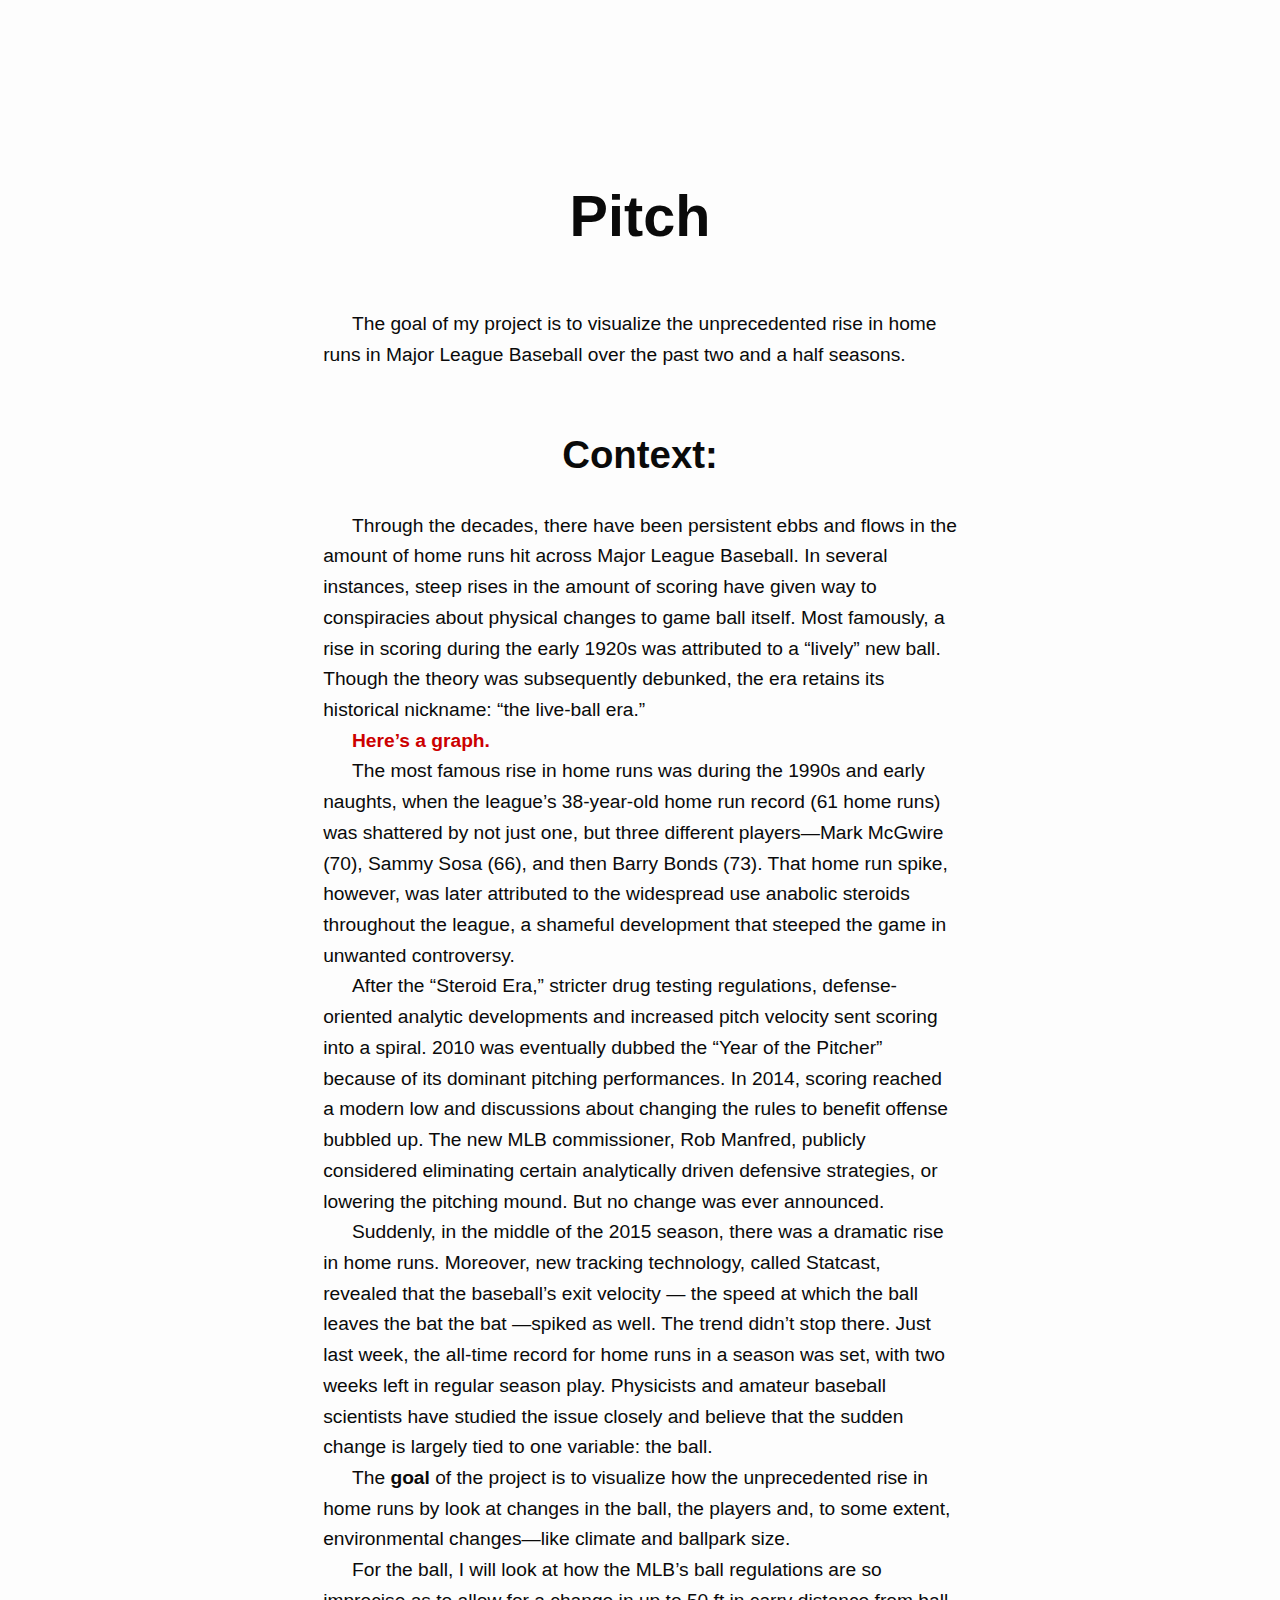
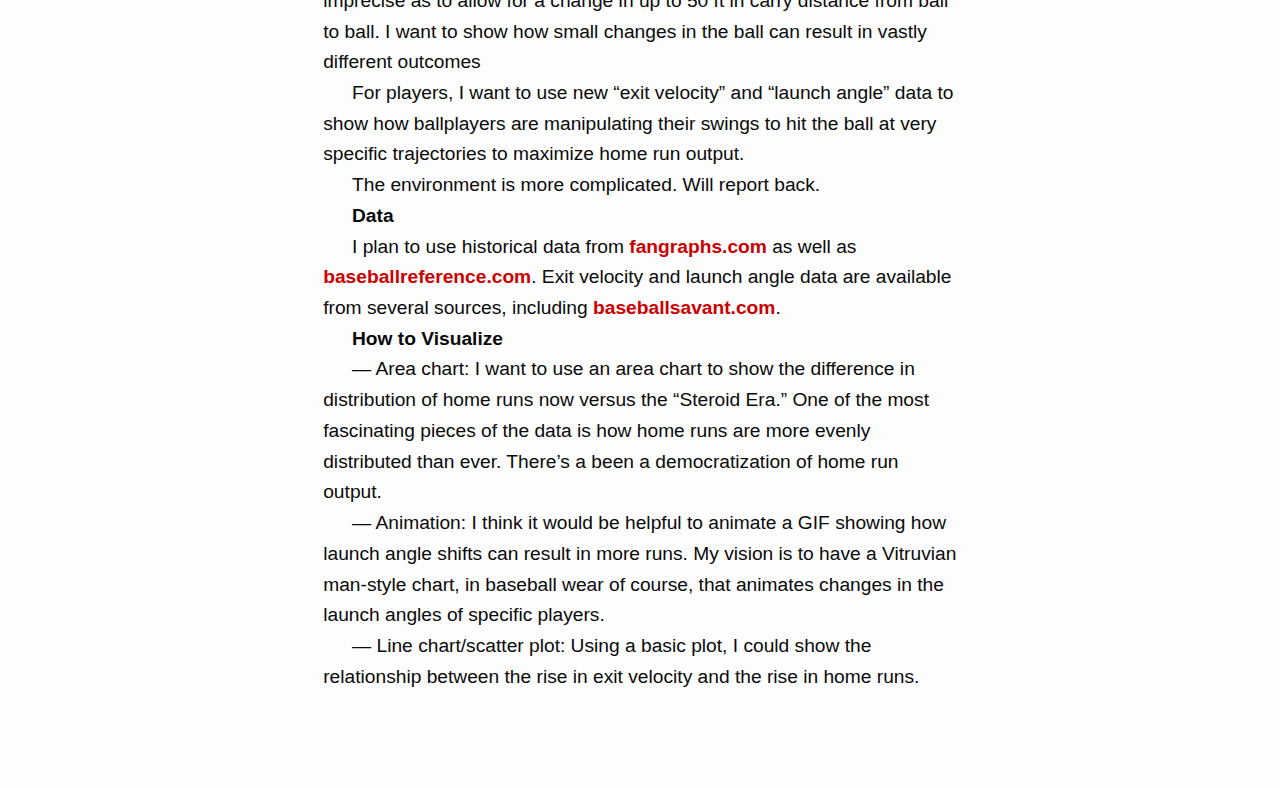
<file: Pitch/index.html>
<!DOCTYPE html>


<html>
	<head>
		<meta name="viewport" content="width=device-width, initial-scale=1.0">
		<meta charset="utf-8" />
		<link rel="stylesheet" type="text/css" href="css/style.css" />
		<title>Pitch</title>
	</head>
<body>
<p><h1>Pitch</h1></p>

<p>The goal of my project is to visualize the unprecedented rise in home runs in Major League Baseball over the past two and a half seasons. </p>

<p><h2>Context:</h2></p>

<p>Through the decades, there have been persistent ebbs and flows in the amount of home runs hit across Major League Baseball. In several instances, steep rises in the amount of scoring have given way to conspiracies about physical changes to game ball itself. Most famously, a rise in scoring during the early 1920s was attributed to a “lively” new ball. Though the theory was subsequently debunked, the era retains its historical nickname: “the live-ball era.” </p>

<p><a href="https://docs.google.com/spreadsheets/d/16swdJIvmtPCNiF7lkUxGhQvvT9ZcHhZTPDfCZmosjRU/edit?usp=sharing">Here’s a graph.</a></p>

<p>The most famous rise in home runs was during the 1990s and early naughts, when the league’s 38-year-old home run record (61 home runs) was shattered by not just one, but three different players—Mark McGwire (70), Sammy Sosa (66), and then Barry Bonds (73). That home run spike, however, was later attributed to the widespread use anabolic steroids throughout the league, a shameful development that steeped the game in unwanted controversy. </p>

<p>After the “Steroid Era,” stricter drug testing regulations, defense-oriented analytic developments and increased pitch velocity sent scoring into a spiral. 2010 was eventually dubbed the “Year of the Pitcher” because of its dominant pitching performances. In 2014, scoring reached a modern low and discussions about changing the rules to benefit offense bubbled up. The new MLB commissioner, Rob Manfred, publicly considered eliminating certain analytically driven defensive strategies, or lowering the pitching mound. But no change was ever announced. </p>

<p>Suddenly, in the middle of the 2015 season, there was a dramatic rise in home runs. Moreover, new tracking technology, called Statcast, revealed that the baseball’s exit velocity — the speed at which the ball leaves the bat the bat —spiked as well. The trend didn’t stop there. Just last week, the all-time record for home runs in a season was set, with two weeks left in regular season play. Physicists and amateur baseball scientists have studied the issue closely and believe that the sudden change is largely tied to one variable: the ball. </p>

<p>The <strong>goal</strong> of the project is to visualize how the unprecedented rise in home runs by look at changes in the ball, the players and, to some extent, environmental changes—like climate and ballpark size. </p>

<p>For the ball, I will look at how the MLB’s ball regulations are so imprecise as to allow for a change in up to 50 ft in carry distance from ball to ball. I want to show how small changes in the ball can result in vastly different outcomes</p>

<p>For players, I want to use new “exit velocity” and “launch angle” data to show how ballplayers are manipulating their swings to hit the ball at very specific trajectories to maximize home run output.</p>

<p>The environment is more complicated. Will report back. </p>

<p><strong>Data </strong></p>

<p>I plan to use historical data from <a href="www.fangraphs.com">fangraphs.com</a> as well as <a href="www.baseballreference.com">baseballreference.com</a>. Exit velocity and launch angle data are available from several sources, including <a href="www.baseballsavant.com">baseballsavant.com</a>.</p>

<p><strong>How to Visualize</strong></p>

<p>— Area chart: I want to use an area chart to show the difference in distribution of home runs now versus the “Steroid Era.” One of the most fascinating pieces of the data is how home runs are more evenly distributed than ever. There’s a been a democratization of home run output. </p>

<p>— Animation: I think it would be helpful to animate a GIF showing how launch angle shifts can result in more runs. My vision is to have a Vitruvian man-style chart, in baseball wear of course, that animates changes in the launch angles of specific players. </p>

<p>— Line chart/scatter plot: Using a basic plot, I could show the relationship between the rise in exit velocity and the rise in home runs. </p>


</body>
</html>
</file>
<file: Pitch/css/style.css>
/*
	Georgia

	Demo css to show basic, blog-like styling

	Visit http://www.ulyssesapp.com/styles for full reference

*/

body {
  text-align:center; 
  color:#000; 
  font-family:helvetica, sans-serif; 
  font-size:120%; 
  line-height:1.6;
  margin:0; 
  padding:2em 2em 5em; 
  background:rgb(253, 253, 253);
  margin:auto;
  max-width:33em;
  color:rgb(10, 10, 10);
  } 

a {outline:none !important; font-weight:bold; text-decoration:none;}
a:link {color:#c00;}
a:visited {color:#606;}
a:hover {color:#606;}
a:active {color:#900; outline:none;}

h1 {
  font-size:300%;
  line-height:1.2;
  font-style:normal;
  margin:2.5em 0 1em;
}

h2 {
  font-weight:bold;
  font-size:200%;
  line-height: 140%;
  margin:1.5em 0 0.75em;
}

h3 {
  font-weight:normal;
  text-transform:uppercase;
  font-size:150%;
  letter-spacing:0.15em;
  margin:1.75em 0 0.75em;
}

h4 {
  font-weight:normal;
  font-size:150%;
  letter-spacing:0.1em;
  margin:1.5em 0 0.75em;
}

h5 {
  font-weight:normal;
  font-style:italic;
  font-size:150%;
  margin:1.5em 0 0.75em;
}

h6 {
  font-weight:bold;
  font-size:100%;
  letter-spacing:0.1em;
  margin:1.5em 0 0.75em;
}

p {
  text-align:left;
  font-size:100%;
  margin:1em 0 0;
}

/*
h1 + p {
  font-size:150%;
  margin:1em 0;
}
*/

p + p {
  margin:0;
  text-indent:1.5em;
}

h1 + p {
  text-indent:0;
}

p + ul, p + ol, p + dl {margin-bottom:1.5em;}

img { max-width: 100%; }

figure {margin: 2em 0 1.5em 0; width: 100%; text-align: center;}
figure img {border: 1px solid #ccc;}
figcaption {font-size: 66%;padding: 1em; padding-top: 0.5em;color: #aaa;}

blockquote {border-left:5px solid #eee; padding-left:1.5em; margin:1em 0;}
blockquote p {text-indent: 0 !important;font-style: italic;}
blockquote small {display:block; line-height:1.7em;}

ul, ol, dl {
  text-align:left;
  }

ul, ol {
  padding-left: 1.2em;
}

ul li, ol li {
	padding-left: 0.3em;
    margin-top: 0.6em;
}

li p {margin-top: 0px; text-indent: 0em;}
li {margin-bottom: 0.6em;}

code {font-family: Menlo, monospace; font-size:80%;}
p > code {padding:0.2em 0.4em; background:#eee;}
pre {text-align:left; overflow-x: scroll; background: #eee; padding: 10pt 20pt; border-radius: 5pt;}

hr {border: none; margin:1.5em 0 1.5em;font-size:200%;color: #ddd; height: 1em;}
hr:after {content: "❧"}

h1 + hr {margin:-0.5em 0 1.5em; font-size: 400%;}

ol#footnotes { margin-top: 4.5em;border-top: 1px solid #eee; padding-top: 1em; font-size: 80%;padding-left: 1.5em;}

ol#footnotes p {text-indent: 0px;}

figure + p {
	text-indent: 0em !important;
}

@keyframes highfade {
    0% {
		background-color: none;
    }
    20% {
		background-color: yellow;
	}
    100% {
		background-color: none;
    }
}

@-webkit-keyframes highfade {
    0% {
		background-color: none;
    }
    20% {
		background-color: yellow;
	}
    100% {
		background-color: none;
    }
}

a:target, ol#footnotes li:target, sup a:target  {
    animation-name: highfade;
    animation-duration: 2s;
    animation-iteration-count: 1;
    animation-timing-function: ease-in-out;
    -webkit-animation-name: highfade;
    -webkit-animation-duration: 2s;
    -webkit-animation-iteration-count: 1;
    -webkit-animation-timing-function: ease-in-out;
}

@media screen and (max-width: 736px) {
	body {
		padding: 1em 20px 1em 20px; 	
		font-size: 120%;	
	}
	h1 {
		font-size: 250%;
	}
	h2 {
		font-size: 150%;
	}
	h3, h4, h5 {
		font-size: 140%;
	}
}
</file>
